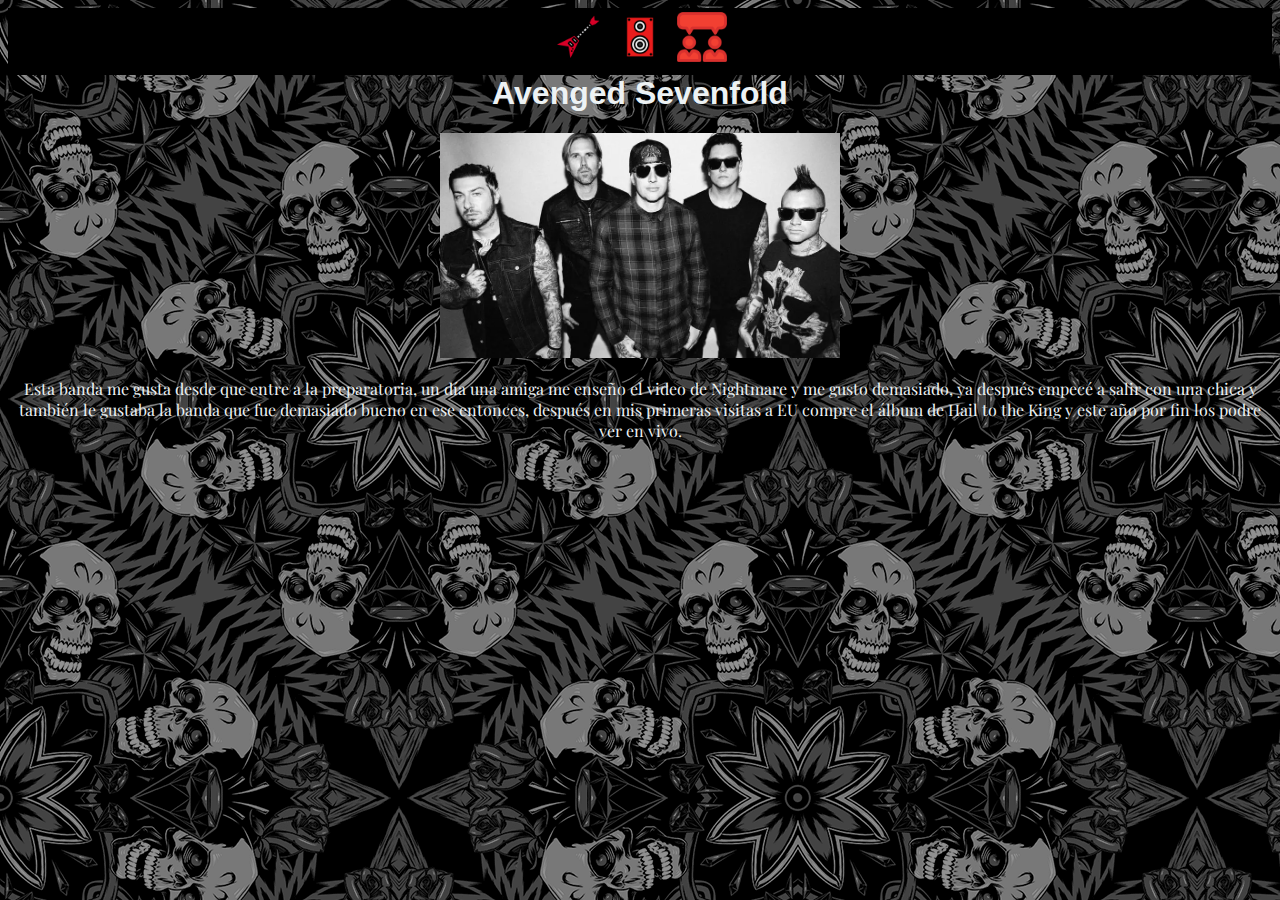
<file: index.html>
<!DOCTYPE html>
<html lang="en">

<head>
    <meta charset="UTF-8">
    <meta name="viewport" content="width=device-width, initial-scale=1.0">
    <title>Inicio</title>
    <link rel="stylesheet" href="./styles/styles.css">
    <link rel="preconnect" href="https://fonts.googleapis.com">
<link rel="preconnect" href="https://fonts.gstatic.com" crossorigin>
<link href="https://fonts.googleapis.com/css2?family=Playfair+Display:ital,wght@0,400..900;1,400..900&display=swap" rel="stylesheet">
</head>


<body>
    <div class="partesup">
        <a href="./discografia.html">
        <img src="./assets/guitarra.png" height="50px" width="50px" alt="Ver-Discografia">
         </a>

         <a href="https://www.deezer.com/mx/artist/406" target="_blank"> 
        <img src="./assets/caja-del-altavoz.png" height="50px" width="50px" alt="Escucha-al-artista">
        </a>
         <a href="./formulario.html">
        <img src="./assets/comentario-de-chat.png" height="50px" width="50px" alt="comentarios">
        </a>
    </div>

    <h1>Avenged Sevenfold</h1>

    <img src="./assets/AX7.webp" width="400px" height="225px" alt="imagen sobre A7X">
    <p>Esta banda me gusta desde que entre a la preparatoria, un día una amiga me enseño el video de Nightmare y me
        gusto demasiado, ya después empecé a salir con una chica y también le gustaba la banda que fue demasiado bueno
        en ese entonces, después en mis primeras visitas a EU compre el álbum de Hail to the King y este año por fin los
        podre ver en vivo.</p>

</body>

</html>
</file>
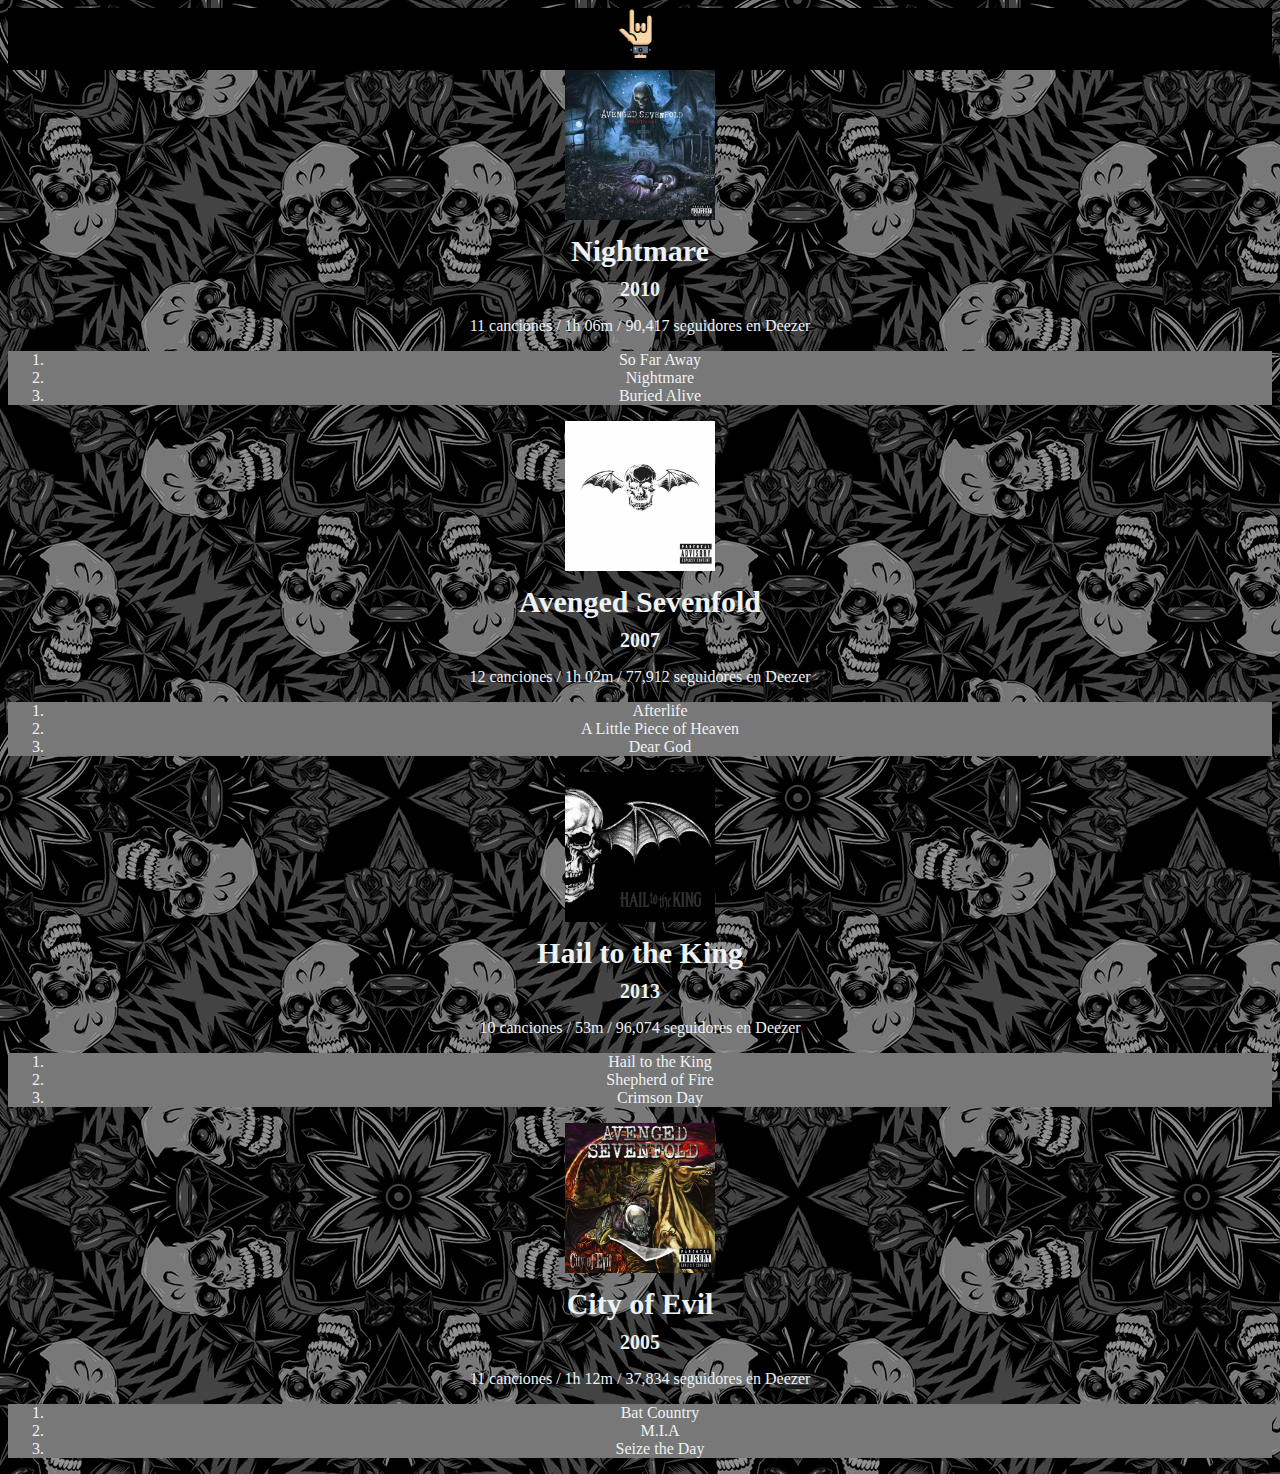
<file: discografia.html>
<!DOCTYPE html>
<html lang="en">
<head>
    <meta charset="UTF-8">
    <meta name="viewport" content="width=device-width, initial-scale=1.0">
    <title>Discografia</title>
    <link rel="stylesheet" href="./styles/styles.css">
</head>
<body>
    <!-- Crear 3 a 5 tarjetas con tus álbumes favoritos-->
<div class="partesup">
    <a href="./index.html">
        <img src="./assets/rock-and-roll.png" height="50px" width="50px" alt="">
    </a>
</div>
    <div>
        <img src="./assets/Nightmare.jpg" width="150px" height="150px" alt="álbum #1">
        <h5>Nightmare</h5>
        <h6>2010</h6>
        <p>11 canciones / 1h 06m / 90,417 seguidores en Deezer</p>
        <ol>
            <li>So Far Away</li>
            <li>Nightmare</li>
            <li>Buried Alive</li>
        </ol>
    </div>
    <div>
        <img src="./assets/A7X.jpg" width="150px" height="150px" alt="A7X">
        <h5>Avenged Sevenfold</h5>
        <h6>2007</h6>
        <p>12 canciones / 1h 02m / 77,912 seguidores en Deezer</p>
        <ol>
            <li>Afterlife</li>
            <li>A Little Piece of Heaven</li>
            <li>Dear God</li>
        </ol>
    </div>
    <div>
        <img src="./assets/Hail to the King.jpg" width="150px" height="150px" alt="Hail to the King">
        <h5>Hail to the King</h5>
        <h6>2013</h6>
        <p>10 canciones / 53m / 96,074 seguidores en Deezer</p>
        <ol>
            <li>Hail to the King</li>
            <li>Shepherd of Fire</li>
            <li>Crimson Day</li>
        </ol>
    </div>
    <div>
        <img src="./assets/City of Evil.jpg" width="150px" height="150px" alt="City of Evil">
        <h5>City of Evil</h5>
        <h6>2005</h6>
        <p>11 canciones / 1h 12m / 37,834 seguidores en Deezer</p>
        <ol>
            <li>Bat Country</li>
            <li>M.I.A</li>
            <li>Seize the Day</li>
        </ol>
    </div>
</body>
</html>
</file>
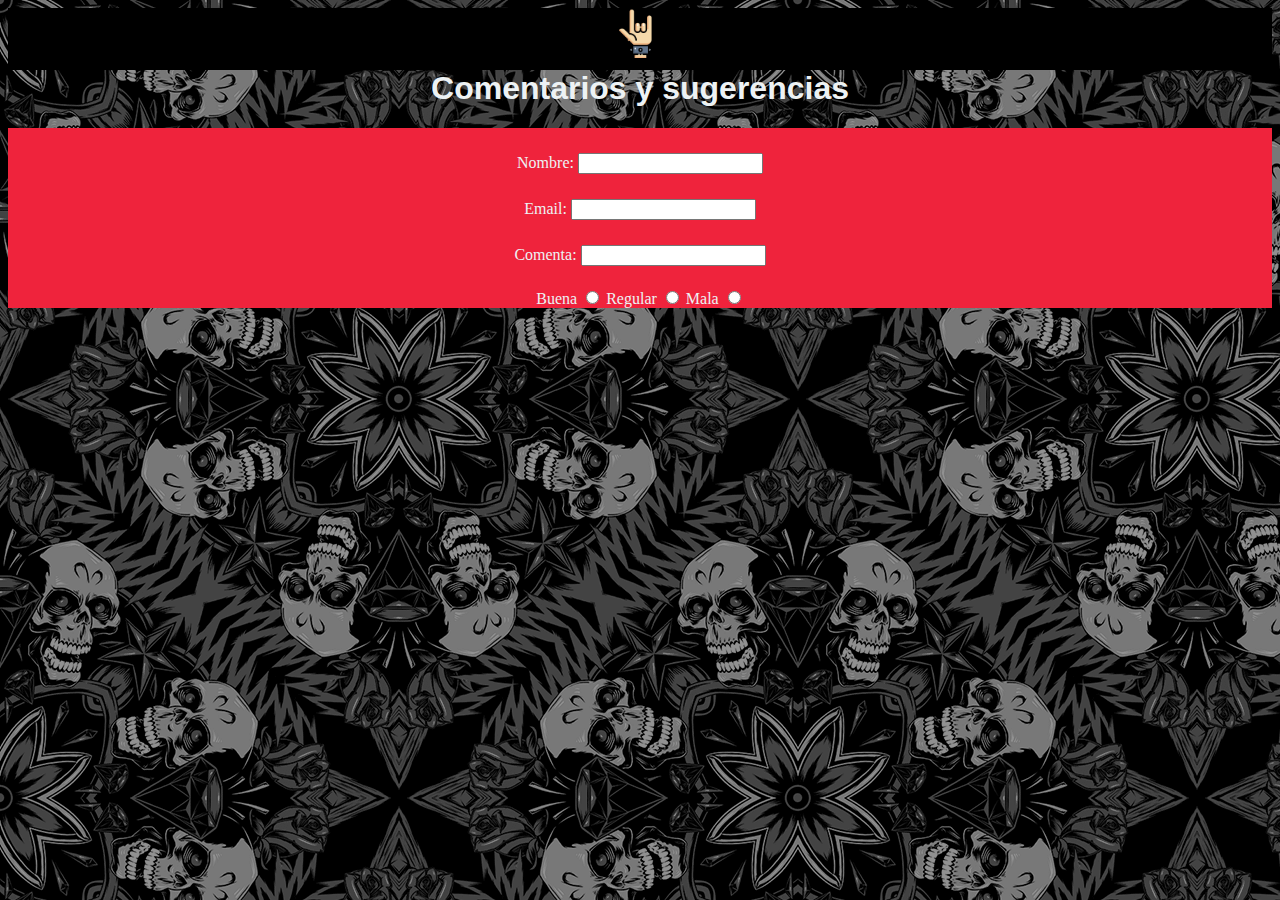
<file: formulario.html>
<!DOCTYPE html>
<html lang="en">
<head>
    <meta charset="UTF-8">
    <meta name="viewport" content="width=device-width, initial-scale=1.0">
    <title>comentarios</title>
    <link rel="stylesheet" href="./styles/styles.css">
</head>
<body>
    <div class="partesup">
        <a href="./index.html">
            <img src="./assets/rock-and-roll.png" height="50px" width="50px" alt="">
        </a>
    </div>
    <h1>Comentarios y sugerencias</h1>
    <form action="">
        <label for="nombre">Nombre:</label>
        <input type="nombre" name="nombre" id="nombre"><br>
        <label for="email">Email:</label>
        <input type="email" name="email" id="email"><br>
        <label for="comenta">Comenta:</label>
        <input type="text" name="comenta" id="comenta"><br>
        <label for="califica">Buena</label>
        <input type="radio" name="experiencia" id="buena">
        <label for="califica">Regular</label>
        <input type="radio" name="experiencia" id="regular">
        <label for="califica">Mala</label>
        <input type="radio" name="experiencia" id="mala">

    </form>
    
</body>
</html>
</file>
<file: styles/styles.css>
html{
        --encabezado-color: #000000;
        --disco-color: #787878;
        --fuente-color: #edf2f4;
        --form-color: #ef233c;
        
    background-image: url(../assets/the-night.png);
    

    font-family: "Playfair Display", serif;
    font-optical-sizing: auto;
    font-weight: <weight>;
    font-style: bold;
  }

body{
    text-align: center;
    color: var(--fuente-color);
}

ol{
    text-align: center;
    background-color: var(--disco-color);
}

h5{
    font-size: 30px;
    font-weight: 10px;
    margin: 10px;
}

h6{
    font-size: 20px;
    margin: 10px;
}

a{
    font-size: 50px;
    text-decoration: none;
    background-color: var(--bg-color);
}

h1{
    margin-top: 0px;
    font-family: 'Franklin Gothic Medium', 'Arial Narrow', Arial, sans-serif;
}

input{
    margin-top: 25px;
}

form{
    text-align: center;
}
.partesup{
    background-color: var(--encabezado-color);
}
form{
    background-color: var(--form-color);
}
</file>
